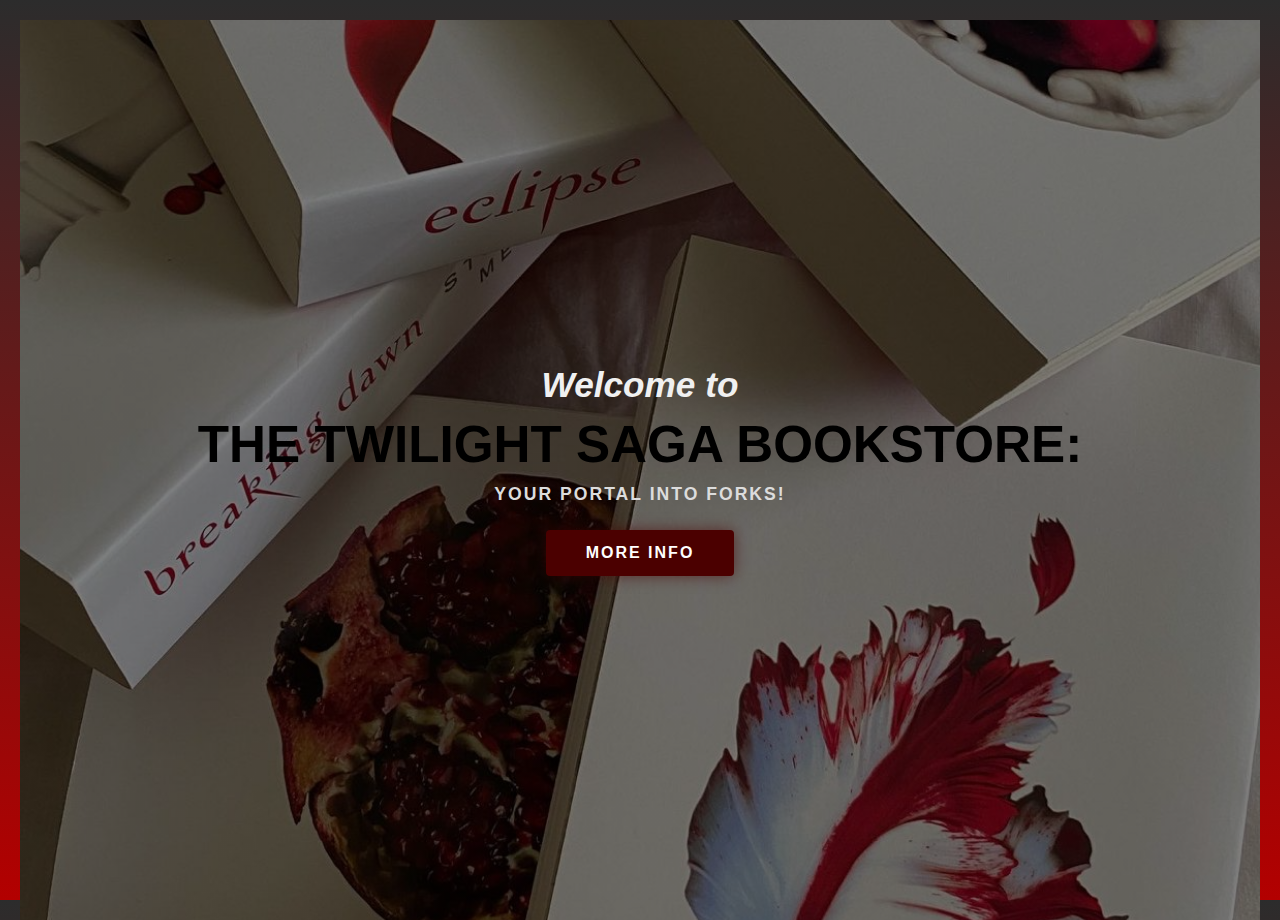
<file: index.html>
<!DOCTYPE html>
<!DOCTYPE html>
<html lang="en">
<head>
    <meta charset="UTF-8">
    <title>Twilight Books</title>
    <link rel="stylesheet" href="style.css">
</head>
<body>

    <div class="hero">
        <h1>Welcome to </h1>
        <h2>THE TWILIGHT SAGA BOOKSTORE:</h2>
        <h3>YOUR PORTAL INTO FORKS!</h3>
         <a href="info.html" class="shop-btn">MORE INFO</a>
    </div>

</body>
</html>
</file>
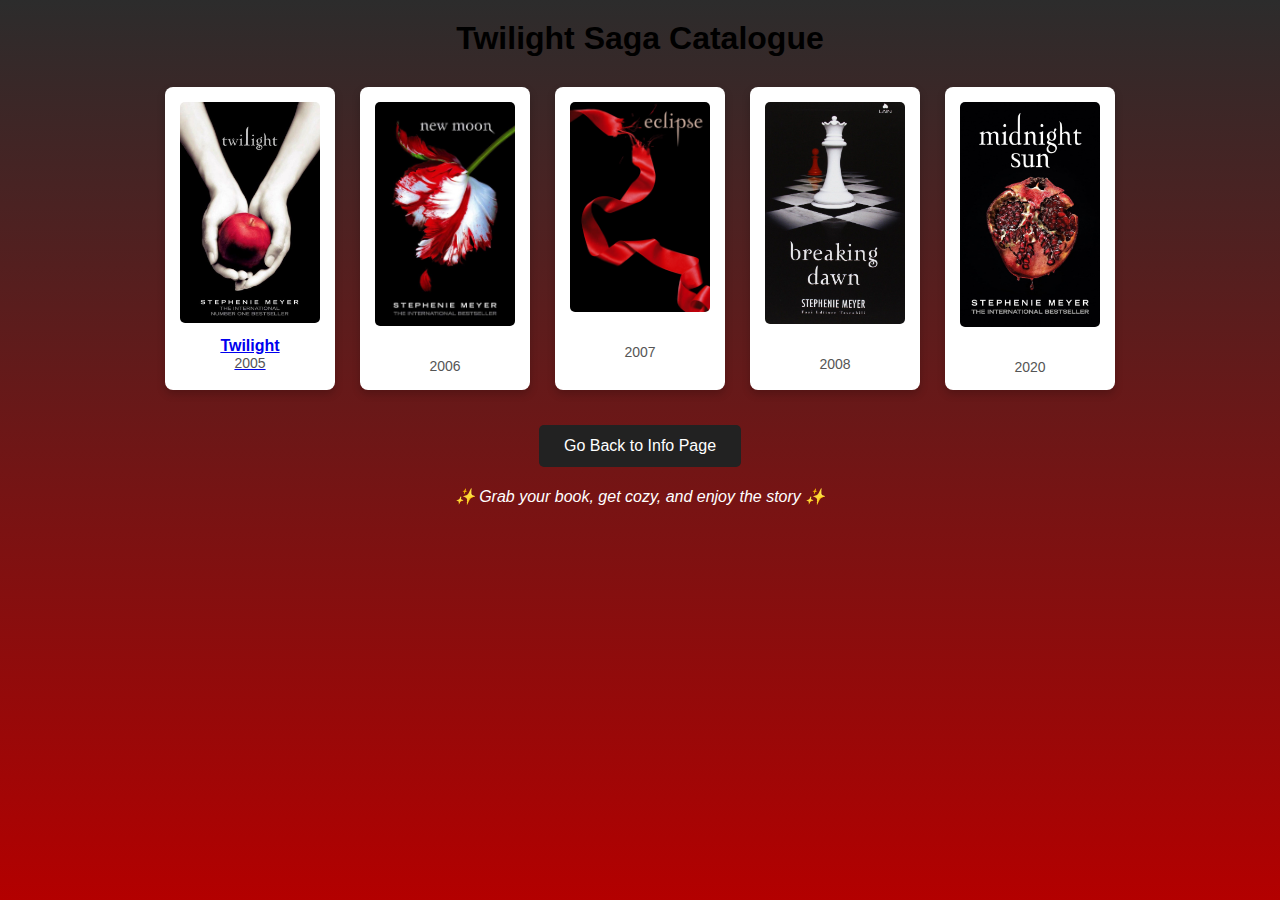
<file: catalog.html>
<!DOCTYPE html>
<html lang="en">
<head>
    <meta charset="UTF-8">
    <title>Twilight Book Catalogue</title>
    <link rel="stylesheet" href="style.css">
</head>
<!DOCTYPE html>
<html lang="en">
<head>
    <meta charset="UTF-8">
    <title>Twilight Book Catalogue</title>
    <link rel="stylesheet" href="style.css">
</head>
<body>

    <h1>Twilight Saga Catalogue</h1>

    <div class="catalogue">

        <div class="book">
            <a href="twilight.html">
            <img src="Twilight.jpg" alt="Twilight">
            <p class="title">Twilight</p>
            <p class="year">2005</p>
            </a>
        </div>

        <div class="book">
            <img src="moon.jpg" alt="New Moon">
            <p class="title">New Moon</p>
            <p class="year">2006</p>
        </div>

        <div class="book">
            <img src="eclipse.jpg" alt="Eclipse">
            <p class="title">Eclipse</p>
            <p class="year">2007</p>
        </div>

        <div class="book">
            <img src="dawn.jpg" alt="Breaking Dawn">
            <p class="title">Breaking Dawn</p>
            <p class="year">2008</p>
        </div>

        <div class="book">
            <img src="sun.jpg" alt="Midnight Sun">
            <p class="title">Midnight Sun</p>
            <p class="year">2020</p>
        </div>


    </div>
    <div class="button-container">
    <a href="info.html" class="back-button">Go Back to Info Page</a>
</div>

<p class="cute-message">✨ Grab your book, get cozy, and enjoy the story ✨</p>
</body>
</html>
</file>
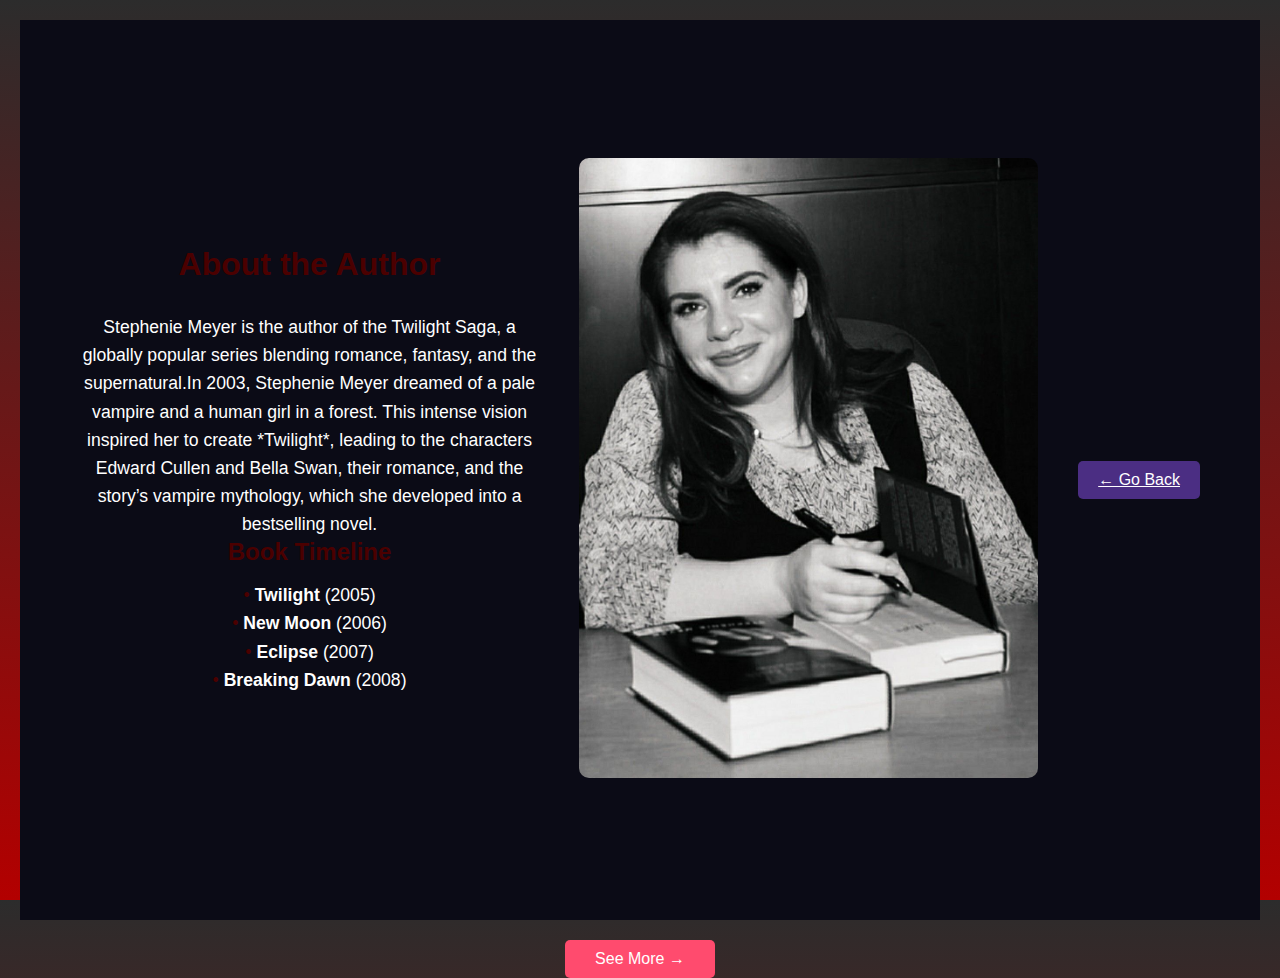
<file: info.html>
<!DOCTYPE html>
<html lang="en">
<head>
    <meta charset="UTF-8">
    <title>More Info | Twilight Saga</title>
    <link rel="stylesheet" href="style.css">
</head>
<body>

    <section class="info-section">
        <div class="info-text">
            <h1>About the Author</h1>
            <p>
              Stephenie Meyer is the author of the Twilight Saga,
               a globally popular series blending romance, fantasy,
                and the supernatural.In 2003, Stephenie Meyer dreamed
                 of a pale vampire and a human girl in a forest. This 
                intense vision inspired her to create *Twilight*,
                  leading to the characters Edward Cullen and Bella Swan,
                   their romance, and the story’s vampire mythology, which she developed 
                  into a bestselling novel.

            </p>

            <h2>Book Timeline</h2>
            <ul>
                <li><strong>Twilight</strong> (2005)</li>
                <li><strong>New Moon</strong> (2006)</li>
                <li><strong>Eclipse</strong> (2007)</li>
                <li><strong>Breaking Dawn</strong> (2008)</li>
            </ul>
        </div>

        <div class="info-image">
            <img src="stef.jpg" alt="Twilight Books">
        </div>
        <a href="index.html" class="back-btn">← Go Back</a>

    </section>




<a href="catalog.html" class="see-more-btn">See More →</a>

</body>
</html>
</file>
<file: style.css>
* {
    margin: 0;
    padding: 0;
    box-sizing: border-box;
}

body, html {
    height: 100%;
    font-family: Georgia, serif;
}

/* Hero section */
.hero {
    height: 100vh;
    background-image: 
        linear-gradient(rgba(0,0,0,0.5), rgba(0,0,0,0.5)),
        url("dc9cda9b3e28f3f3d9fe5ddccf51db2c.jpg");
    background-size: cover;
    background-position: center;

    display: flex;
    justify-content: center;
    align-items: center;
}

/* Title */
.hero {
    height: 100vh;
    display: flex;
    flex-direction: column;   /* THIS stacks them */
    justify-content: center;
    align-items: center;
    text-align: center;
}

/* Welcome to */
.hero h1 {
    font-style: italic;
    font-size: 2.2rem;
    margin-bottom: 10px;
    color: #f0f0f0;
}

/* Main title */
.hero h2 {
    color: black;
    font-weight: bold;
    font-size: 3.2rem;
    margin-bottom: 10px;
}

/* Subtitle */
.hero h3 {
    font-size: 1.1rem;
    letter-spacing: 2px;
    color: #dcdcdc;
}
.shop-btn {
    margin-top: 25px;
    padding: 14px 40px;
    background-color: #4b0000;
    color: white;
    text-decoration: none;
    font-weight: bold;
    letter-spacing: 2px;
    border-radius: 4px;
    box-shadow: 0 0 15px rgba(75, 0, 0, 0.6); /* ✨ glow */
    transition: background-color 0.3s ease;
}

.shop-btn:hover {
    background-color: #700000;
}
.info-section {
    min-height: 100vh;
    background-color: #0b0b16;
    color: white;
    display: flex;
    align-items: center;
    padding: 60px;
    gap: 40px;
}

.info-text {
    flex: 1;
}

.info-text h1,
.info-text h2 {
    color: #4b0000;
}

.info-text p,
.info-text li {
    font-size: 1.1rem;
    line-height: 1.6;
}

.info-text ul {
    margin-top: 15px;
    list-style: none;
    padding-left: 0;
}

.info-text li::before {
    content: "• ";
    color: #4b0000;
}

.info-image {
    flex: 1;
    text-align: center;
}

.info-image img {
    max-width: 100%;
    border-radius: 10px;
}
/* Styles for Go Back button */
.back-btn {
    padding: 10px 20px;
    font-size: 16px;
    background-color: #4b2e83;
    color: white;
    border: none;
    border-radius: 5px;
    cursor: pointer;

    /* Position at bottom center */
    display: block;
    margin: 40px auto 20px auto; /* top margin 40px, bottom 20px, centered horizontally */
}

.back-btn:hover {
    background-color: #3a2266;
}
.see-more-btn {
    display: block;
    width: 150px;
    text-align: center;
    margin: 20px auto 40px auto; /* below Go Back button */
    padding: 10px 20px;
    font-size: 16px;
    background-color: #ff4b6e;
    color: white;
    text-decoration: none;
    border-radius: 5px;
    cursor: pointer;
}

.see-more-btn:hover {
    background-color: #e03b5a;
}
body {
    font-family: Arial, sans-serif;
    background-color: #f4f4f4;
    text-align: center;
    padding: 20px;
}

h1 {
    margin-bottom: 30px;
}

/* Align all 5 books horizontally */
.catalogue {
    display: flex;
    justify-content: center;
    gap: 25px;
    flex-wrap: nowrap; /* keeps them in one row */
}

.book {
    background-color: white;
    padding: 15px;
    width: 170px;
    box-shadow: 0 4px 8px rgba(0,0,0,0.2);
    border-radius: 8px;
    color:white;
}

.book img {
    width: 100%;
    border-radius: 5px;
}

.title {
    font-weight: bold;
    margin-top: 10px;
}

.year {
    color: #555;
    font-size: 14px;
}
.cute-message {
    margin-top: 20px;
    font-size: 16px;
    color: white;
    font-style: italic;
}

.button-container {
    margin-top: 35px;
    display: flex;
    justify-content: center;
}

.back-button {
    padding: 12px 25px;
    background-color: #222;
    color: white;
    text-decoration: none;
    font-size: 16px;
    border-radius: 5px;
}

.back-button:hover {
    background-color: #444;
}
body {
    background: linear-gradient(to bottom, #2c2c2c, #b30000);
}
</file>
